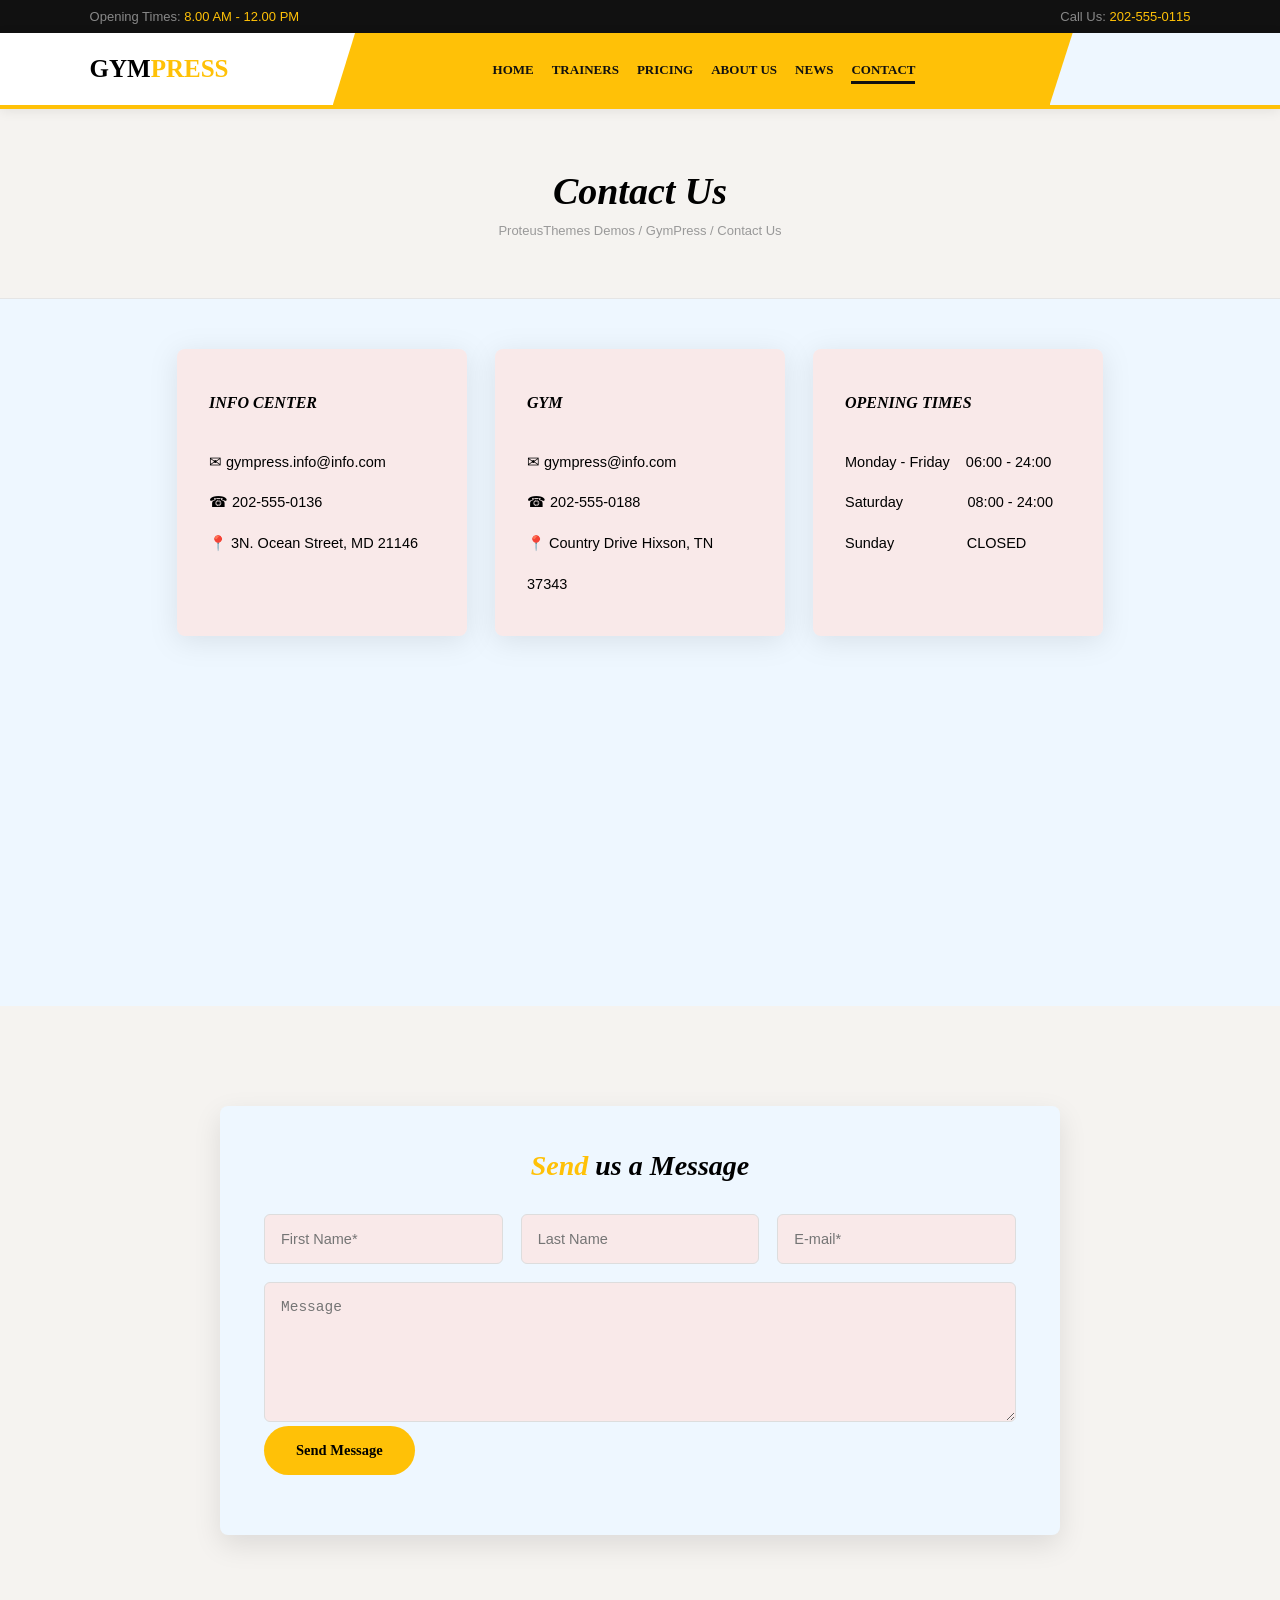
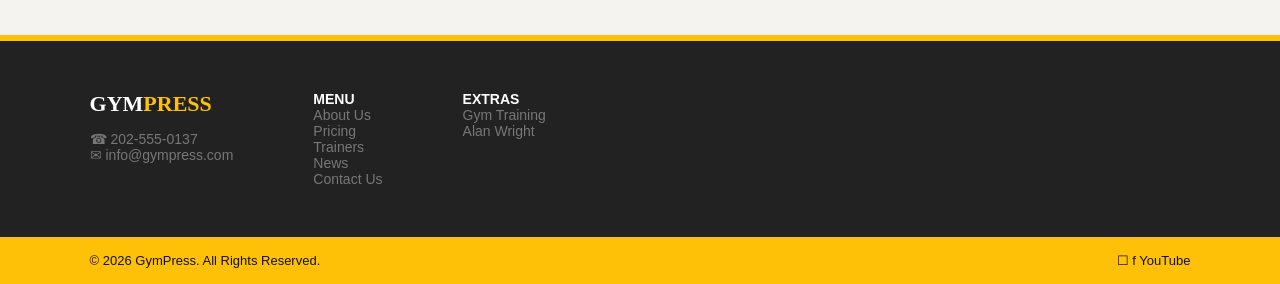
<file: web project/contact.html>
<!DOCTYPE html>
<html>

<head>
    <meta charset="UTF-8">
    <meta name="viewport" content="width=device-width,initial-scale=1.0">
    <title>Contact Us - GymPress</title>
    <link rel="stylesheet" href="contact.css">
</head>

<body>
    <div class="top-bar">
        <div>Opening Times: <span>8.00 AM - 12.00 PM</span></div>
        <div>Call Us: <span>202-555-0115</span></div>
    </div>
    <header class="main-header" id="main-header">
        <div class="logo-side">
            <div class="logo">GYM<span class="yellow">PRESS</span></div>
        </div>
        <div class="nav-side">
            <nav><a href="index.html" class="nav-link">Home</a><a href="media.html" class="nav-link">Trainers</a><a
                    href="register.html" class="nav-link">Pricing</a><a href="services.html" class="nav-link">About
                    Us</a><a href="portfolio.html" class="nav-link">News</a><a href="contact.html"
                    class="nav-link active">Contact</a></nav>
        </div>
        <div class="right-side"></div>
    </header>
    <div class="page-hero">
        <h1>Contact Us</h1>
        <p style="font-size:13px;color:#999;margin-top:10px">ProteusThemes Demos / GymPress / Contact Us</p>
    </div>
    <div class="info-row">
        <div class="info-card">
            <h4>INFO CENTER</h4>✉ gympress.info@info.com<br>☎ 202-555-0136<br>📍 3N. Ocean Street, MD 21146
        </div>
        <div class="info-card">
            <h4>GYM</h4>✉ gympress@info.com<br>☎ 202-555-0188<br>📍 Country Drive Hixson, TN 37343
        </div>
        <div class="info-card">
            <h4>OPENING TIMES</h4>Monday - Friday &nbsp;&nbsp; 06:00 - 24:00<br>Saturday
            &nbsp;&nbsp;&nbsp;&nbsp;&nbsp;&nbsp;&nbsp;&nbsp;&nbsp;&nbsp;&nbsp;&nbsp;&nbsp;&nbsp; 08:00 - 24:00<br>Sunday
            &nbsp;&nbsp;&nbsp;&nbsp;&nbsp;&nbsp;&nbsp;&nbsp;&nbsp;&nbsp;&nbsp;&nbsp;&nbsp;&nbsp;&nbsp;&nbsp; CLOSED
        </div>
    </div>
    <div style="height:320px;background:#eef7ff"></div>
    <div class="form-wrapper">
        <div class="form-box">
            <h2><span>Send</span> us a Message</h2>
            <form id="contactForm">
                <div class="form-grid"><input type="text" id="fname" placeholder="First Name*" required><input
                        type="text" id="lname" placeholder="Last Name"><input type="email" id="email"
                        placeholder="E-mail*" required></div><textarea id="message"
                    placeholder="Message"></textarea><br><button type="submit" class="btn-send">Send Message</button>
            </form>
            <p id="status" style="margin-top:16px;font-size:14px"></p>
        </div>
    </div>
    <footer class="footer">
        <div>
            <div style="font-family:Montserrat;font-weight:800;font-size:22px;color:#fff">GYM<span
                    style="color:#FFC107">PRESS</span></div>
            <p style="margin-top:14px">☎ 202-555-0137<br>✉ info@gympress.com</p>
        </div>
        <div><b style="color:#fff">MENU</b><br>About Us<br>Pricing<br>Trainers<br>News<br>Contact Us</div>
        <div><b style="color:#fff">EXTRAS</b><br>Gym Training<br>Alan Wright</div>
    </footer>
    <div class="footer-bottom"><span>© 2026 GymPress. All Rights Reserved.</span><span>☐ f YouTube</span></div>
   <script src="script.js"></script>
</body>

</html>
</file>
<file: web project/contact.css>
:root {
    --primary: #FFC107;
    --dark: #222;
    --light: #eef7ff;
    --card: #f9e9e9;
    --radius: 8px
}

* {
    margin: 0;
    padding: 0;
    box-sizing: border-box
}

body {
    font-family: Open Sans, sans-serif;
    background: var(--light);
    font-size: 16px
}

.top-bar {
    background: #111;
    color: #888;
    font-size: 13px;
    padding: 9px 7%;
    display: flex;
    justify-content: space-between
}

.top-bar span,
.logo .yellow,
.form-box h2 span {
    color: var(--primary)
}

.main-header {
    background: #fff;
    display: flex;
    flex-wrap: nowrap;
    height: 76px;
    position: sticky;
    top: 0;
    z-index: 1000;
    border-bottom: 4px solid var(--primary);
    box-shadow: 0 2px 12px rgba(0, 0, 0, .08)
}

.logo-side {
    width: 28%;
    flex-shrink: 0;
    background: #fff;
    display: flex;
    align-items: center;
    padding-left: 7%;
    clip-path: polygon(0 0, 84% 0, 100% 100%, 0 100%)
}

.logo {
    font-family: Montserrat;
    font-weight: 800;
    font-size: 25px
}

.nav-side {
    width: 58%;
    flex: 0 0 58%;
    background: var(--primary);
    display: flex;
    align-items: center;
    justify-content: center;
    flex-wrap: nowrap;
    white-space: nowrap;
    clip-path: polygon(3% 0, 100% 0, 97% 100%, 0 100%);
    margin-left: -2%
}

.nav-link {
    font-family: Montserrat;
    font-weight: 700;
    font-size: 13px;
    text-transform: uppercase;
    color: #111;
    text-decoration: none;
    margin: 0 9px;
    padding-bottom: 4px;
    white-space: nowrap;
    flex-shrink: 0;
    transition: all .2s
}

.nav-link:hover,
.nav-link.active {
    border-bottom: 3px solid #111
}

.nav-link:hover {
    transform: translateY(-1px)
}

.right-side {
    width: 18%;
    flex: 1;
    background: var(--light);
    clip-path: polygon(10% 0, 100% 0, 100% 100%, 0 100%);
    margin-left: -2%
}

.page-hero {
    background: #f5f3f0 url('https://www.transparenttextures.com/patterns/cream-paper.png');
    padding: 60px;
    text-align: center;
    border-bottom: 1px solid #e5e5e5
}

.page-hero h1 {
    font-family: Montserrat;
    font-size: 38px;
    font-style: italic;
    font-weight: 800
}

.info-row {
    display: flex;
    gap: 28px;
    padding: 50px 10%;
    justify-content: center;
    flex-wrap: wrap
}

.info-card {
    background: var(--card);
    padding: 32px;
    border-radius: var(--radius);
    width: 290px;
    font-size: 14.5px;
    line-height: 2.8;
    filter: drop-shadow(0 5px 14px rgba(0, 0, 0, .09));
    transition: all .3s
}

.info-card:hover {
    transform: translateY(-6px);
    box-shadow: 0 12px 28px rgba(0, 0, 0, .12)
}

.info-card h4 {
    font-family: Montserrat;
    font-style: italic;
    font-size: 16px;
    margin-bottom: 16px
}

.form-wrapper {
    background: #f5f3f0 url('https://www.transparenttextures.com/patterns/cream-paper.png');
    padding: 100px 7%
}

.form-box {
    background: var(--light);
    max-width: 840px;
    margin: 0 auto;
    padding: 44px;
    border-radius: var(--radius);
    box-shadow: 0 10px 28px rgba(0, 0, 0, .1)
}

.form-box h2 {
    font-family: Montserrat;
    font-style: italic;
    text-align: center;
    font-size: 28px;
    margin-bottom: 32px
}

.form-grid {
    display: grid;
    grid-template-columns: 1fr 1fr 1fr;
    gap: 18px
}

.form-grid input,
textarea {
    width: 100%;
    padding: 16px;
    border: 1px solid #ddd;
    border-radius: 6px;
    background: var(--card);
    font-size: 14.5px;
    appearance: none;
    -webkit-appearance: none;
    transition: all .2s
}

.form-grid input:focus,
textarea:focus {
    border-color: var(--primary);
    outline: none;
    box-shadow: 0 0 0 3px rgba(255, 193, 7, .2)
}

textarea {
    margin-top: 18px;
    height: 140px
}

.btn-send {
    background: var(--primary);
    border: none;
    padding: 16px 32px;
    border-radius: 28px;
    font-family: Montserrat;
    font-weight: 800;
    font-size: 14.5px;
    cursor: pointer;
    appearance: none;
    transition: all .25s
}

.btn-send:hover {
    filter: brightness(1.08);
    transform: translateY(-3px);
    box-shadow: 0 8px 20px rgba(255, 193, 7, .4)
}

.footer {
    background: var(--dark);
    color: #777;
    padding: 50px 7%;
    display: flex;
    gap: 80px;
    font-size: 14px;
    border-top: 6px solid var(--primary)
}

.footer-bottom {
    background: var(--primary);
    padding: 16px 7%;
    display: flex;
    justify-content: space-between;
    font-size: 13px;
    color: #111
}

@media(max-width:900px) {
    .info-row {
        flex-direction: column;
        align-items: center
    }

    .form-grid {
        grid-template-columns: 1fr
    }
}

@media(max-width:768px) {
    .top-bar {
        padding: 8px 4%;
        flex-wrap: wrap;
        gap: 5px;
        font-size: 11px
    }

    .main-header {
        height: auto;
        flex-wrap: wrap
    }

    .logo-side {
        width: 100%;
        min-height: 60px;
        padding: 10px 5%;
        clip-path: none
    }

    .nav-side {
        width: 100%;
        flex: 0 0 100%;
        margin-left: 0;
        padding: 14px 4%;
        flex-wrap: wrap;
        gap: 12px;
        justify-content: center;
        clip-path: none
    }

    .nav-link {
        margin: 0 4px;
        font-size: 12px
    }

    .right-side {
        display: none
    }

    .page-hero {
        padding: 35px 15px
    }

    .page-hero h1 {
        font-size: 28px
    }

    .info-row {
        padding: 30px 5%;
        gap: 20px
    }

    .info-card {
        width: 100%;
        max-width: 350px;
        padding: 24px;
        line-height: 2
    }

    .form-wrapper {
        padding: 40px 5%
    }

    .form-box {
        padding: 25px 18px
    }

    .form-box h2 {
        font-size: 23px
    }

    .form-grid {
        grid-template-columns: 1fr;
        gap: 14px
    }

    .form-grid input,
    textarea {
        font-size: 16px
    }

    .footer {
        padding: 30px 5%;
        flex-direction: column;
        gap: 20px
    }

    .footer-bottom {
        padding: 15px 5%;
        flex-wrap: wrap;
        gap: 10px
    }
}

@keyframes fadeIn {
    from {
        opacity: 0;
        transform: translateY(30px)
    }

    to {
        opacity: 1;
        transform: translateY(0)
    }
}

h1 {
    animation: fadeIn 1s ease
}

.trainer-box,
.news-card {
    transition: .3s ease
}

.trainer-box:hover,
.news-card:hover {
    transform: translateY(-8px)
}

button,
.btn {
    transition: .3s ease
}

button:hover,
.btn:hover {
    transform: scale(1.05)
}
</file>
